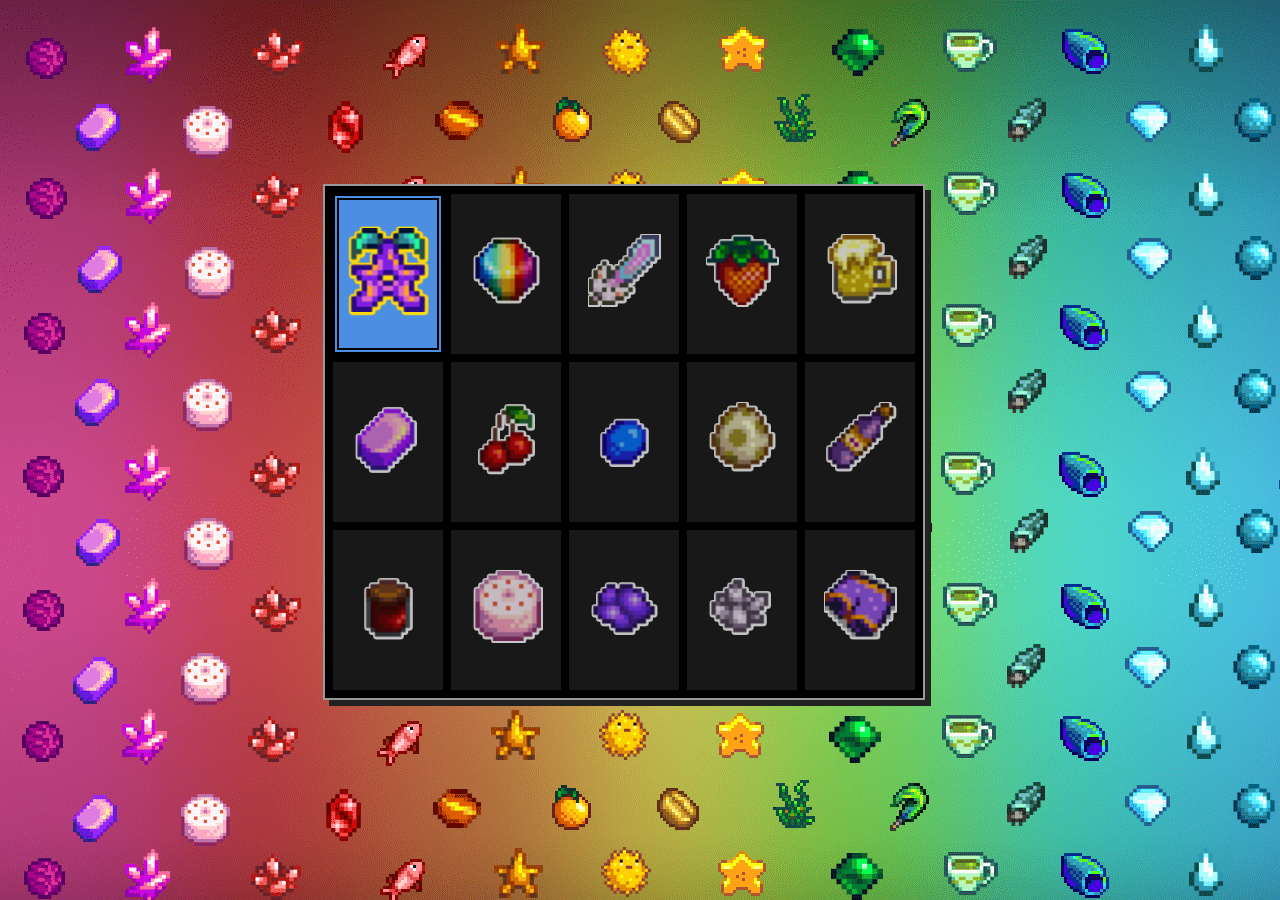
<file: itens.html>
<!DOCTYPE html>
<html lang="pt-br">
<head>
    <meta charset="UTF-8">
    <meta name="viewport" content="width=device-width, initial-scale=1.0">
    <title>Itens</title>
    <link rel="stylesheet" href="itens.css"> 
    <link rel="shortcut icon" href="./favicon-32x32 (2).png">
    <link rel="preconnect" href="https://fonts.googleapis.com">
    <link rel="preconnect" href="https://fonts.gstatic.com" crossorigin>
    <link href="https://fonts.googleapis.com/css2?family=Pixelify+Sans:wght@400..700&family=Reenie+Beanie&display=swap" rel="stylesheet">

</head>
<body>



<div id="app">
 
  <main class="container">
    <div class="characters">
      <div>
        <input type="radio" name="character" id="character-1" aria-hidden="true" tabindex="1" checked autofocus/>
        <label for="character-1" class="character">
          <img src="favicon_io.fruta_estrela/android-chrome-192x192.png" alt="">
        </label>
      </div>
      <div>
        <input type="radio" name="character" id="character-2" aria-hidden="true"/>
        <label for="character-2" class="character">
          <img src="favicon_io.fragmento_prismatico/android-chrome-192x192.png" alt="">
        </label>
      </div>
      <div>
        <input type="radio" name="character" id="character-3" aria-hidden="true"/>
        <label for="character-3" class="character">
          <img src="favicon_io.meowmere/android-chrome-192x192.png" alt="">
        </label>
      </div>
      <div>
        <input type="radio" name="character" id="character-4" aria-hidden="true"/>
        <label for="character-4" class="character">
          <img src="favicon_io.morango/android-chrome-192x192.png" alt="">
        </label>
      </div>
      <div>
        <input type="radio" name="character" id="character-5" aria-hidden="true"/>
        <label for="character-5" class="character">
          <img src="favicon_io.cerveja/android-chrome-192x192.png" alt="">
        </label>
      </div>
      <div>
        <input type="radio" name="character" id="character-6" aria-hidden="true"/>
        <label for="character-6" class="character">
          <img src="favicon_io.iridio/android-chrome-192x192.png" alt="">
        </label>
      </div>
      <div>
        <input type="radio" name="character" id="character-7" aria-hidden="true"/>
        <label for="character-7" class="character">
          <img src="favicon_io.cherry/android-chrome-192x192.png" alt="">
        </label>
      </div>
      <div>
        <input type="radio" name="character" id="character-8" aria-hidden="true"/>
        <label for="character-8" class="character">
          <img src="favicon_io.mirtilo/android-chrome-192x192.png" alt="">
        </label>
      </div>
      <div>
        <input type="radio" name="character" id="character-9" aria-hidden="true"/>
        <label for="character-9" class="character">
          <img src="favicon_io.ovo_dino/android-chrome-192x192.png" alt="">
        </label>
      </div>
      <div>
        <input type="radio" name="character" id="character-10" aria-hidden="true"/>
        <label for="character-10" class="character">
          <img src="favicon_io.vinho/android-chrome-192x192.png" alt="">
        </label>
      </div>
      <div>
        <input type="radio" name="character" id="character-11" aria-hidden="true"/>
        <label for="character-11" class="character">
          <img src="favicon_io.geleia/android-chrome-192x192.png" alt="">
        </label>
      </div>
      <div>
        <input type="radio" name="character" id="character-12" aria-hidden="true"/>
        <label for="character-12" class="character">
          <img src="favicon_io.bolo_de_morango/android-chrome-192x192.png" alt="">
        </label>
      </div>
      <div>
        <input type="radio" name="character" id="character-13" aria-hidden="true"/>
        <label for="character-13" class="character">
          <img src="favicon_io.ametista/android-chrome-192x192.png" alt="">
        </label>
      </div>
      <div>
        <input type="radio" name="character" id="character-14" aria-hidden="true"/>
        <label for="character-14" class="character">
          <img src="favicon_io.quartz/android-chrome-192x192.png" alt="">
        </label>
      </div>
      <div>
        <input type="radio" name="character" id="character-15" aria-hidden="true"/>
        <label for="character-15" class="character">
          <img src="favicon_io.short_do_lewis/android-chrome-192x192.png" alt="">
        </label>
      </div>
    </div>

   
  </main>
  <footer>
   
  </footer>
</div>


</body>
</html>
</file>
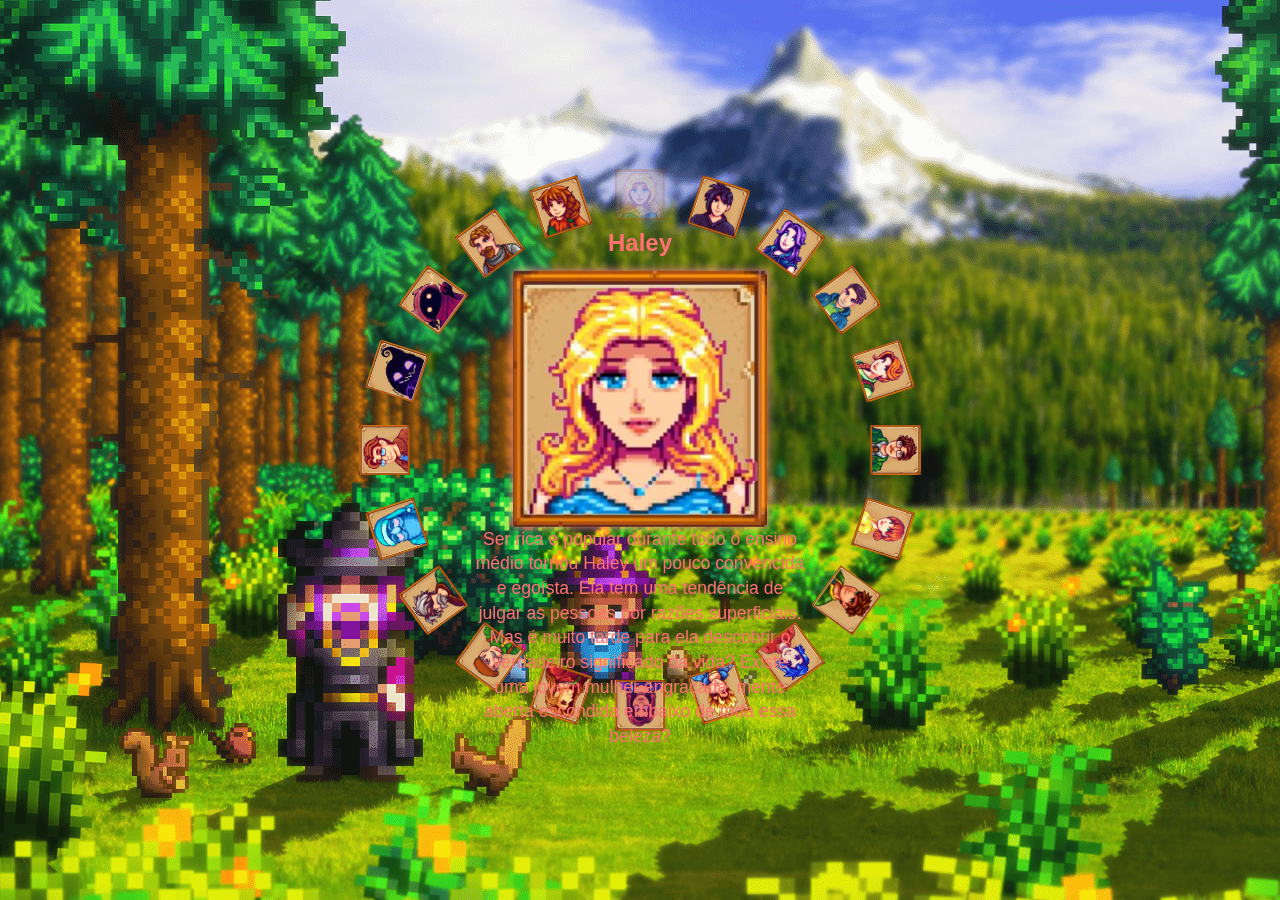
<file: personagens.html>
<!DOCTYPE html>
<html lang="pt-br">
<head>
    <meta charset="UTF-8">
    <meta name="viewport" content="width=device-width, initial-scale=1.0">
    <title>Personagens</title>
    <link rel="stylesheet" href="personagens.css">
    <link rel="shortcut icon" href="./favicon-32x32 (2).png">
    <link rel="preconnect" href="https://fonts.googleapis.com">
    <link rel="preconnect" href="https://fonts.gstatic.com" crossorigin>
    <link href="https://fonts.googleapis.com/css2?family=Pixelify+Sans:wght@400..700&family=Reenie+Beanie&display=swap" rel="stylesheet">
</head>
<body>

</header>
    
    <ul class="cards-container cards">
        <li style="--i: 0;" data-name="Haley">
            <input type="radio" id="item-1" name="gallery-item" checked>
            <label for="item-1">
                <img src="imagens/546879068_1190771223109761_7574708144175450839_n.jpg">
            </label>
            <img src="imagens/546879068_1190771223109761_7574708144175450839_n.jpg">
            <h2>Haley</h2>
            <p>Ser rica e popular durante todo o ensino médio tornou Haley um pouco convencida e egoísta. Ela tem uma tendência de julgar as pessoas por razões superficiais. Mas é muito tarde para ela descobrir o verdadeiro significado da vida? Existe uma jovem mulher engraçada, mente aberta escondida embaixo de toda essa beleza?</p>
        </li>
        <li style="--i: 1;" data-name="Sebastian">
            <input type="radio" id="item-2" name="gallery-item">
            <label for="item-2"><img src="imagens/546435503_1828257541092698_4164948960843028047_n.jpg"></label>
            <img src="imagens/546435503_1828257541092698_4164948960843028047_n.jpg" loading="lazy">
            <h2>Sebastian</h2>
            <p>Sebastian é um rebelde solitário que mora no porão dos seus pais. Ele é o meio-irmão mais velho da Maru, e sente que sua irmã ganha toda a atenção e adoração, enquanto ele é largado para apodrecer na escuridão.Ele tende a ficar muito vidrado em jogos de computador, quadrinhos, e livros de ficção científica, e às vezes passa muito tempo atrás desses hobbies sozinho em seu quarto.</p>
        </li>
        <li style="--i: 2;" data-name="Abigail">
            <input type="radio" id="item-3" name="gallery-item">
            <label for="item-3"><img src="imagens/545611560_1155247666482084_6266472948971491330_n.jpg"></label>
            <img src="imagens/545611560_1155247666482084_6266472948971491330_n.jpg" loading="lazy">
            <h2>Abigail</h2>
            <p>Abigail mora na loja com seus pais. Às vezes discute com sua mãe que se preocupa com o "estilo de vida alternativo" de Abigail. Sua mãe diz o seguinte: "Eu gostaria que Abby se vestisse mais apropriadamente e parasse de tingir seu cabelo de azul. Ela tem uma maravilhosa cor de cabelo natural, assim como sua avó.</p>
        </li>
        <li style="--i: 3;" data-name="Shane">
            <input type="radio" id="item-4" name="gallery-item">
            <label for="item-4"><img src="imagens/546419795_758865977055268_2689215211821629429_n.jpg"></label>
            <img src="imagens/546419795_758865977055268_2689215211821629429_n.jpg" loading="lazy">
            <h2>Shane</h2>
            <p>Alugo o quarto da Marnie por um bom preço. É pequeno, mas não posso reclamar. Se eu pudesse começar a minha vida novamente, provavelmente criaria galinhas. Só animais criados ao ar livre, é claro.</p>
        </li>
        <li style="--i: 4;" data-name="Leah">
            <input type="radio" id="item-5" name="gallery-item">
            <label for="item-5"><img src="imagens/547319033_3767414340223250_4065456244929428003_n.jpg"></label>
            <img src="imagens/547319033_3767414340223250_4065456244929428003_n.jpg" loading="lazy">
            <h2>Leah</h2>
            <p>Leah vive sozinha em uma pequena cabana fora da vila. Ela ama passar o tempo fora de casa, coletando uma refeição selvagem ou simplesmente apreciando os presentes da estação. Ela é uma artista talentosa com um grande portfólio... ainda assim ela é muito nervosa para mostrá-lo para o público.</p>
        </li>
        <li style="--i: 5;" data-name="Harvey">
            <input type="radio" id="item-6" name="gallery-item">
            <label for="item-6"><img src="imagens/546221529_1485645609317178_4390909651417368196_n.jpg"></label>
            <img src="imagens/546221529_1485645609317178_4390909651417368196_n.jpg" loading="lazy">
            <h2>Harvey</h2>
            <p>Harvey é o médico da cidade. Ele é um pouco velho para um solteiro, mas tem um grande coração amável e uma posição respeitada na comunidade. Ele mora em um pequeno apartamento em cima da clínica, mas gasta grande parte do seu tempo trabalhando. Você consegue sentir uma tristeza nele, como se houvesse algo que ele não diz.</p>
        </li>
        <li style="--i: 6;" data-name="Penny">
            <input type="radio" id="item-7" name="gallery-item">
            <label for="item-7"><img src="imagens/545619376_1115715853989099_854279479671631143_n.jpg"></label>
            <img src="imagens/545619376_1115715853989099_854279479671631143_n.jpg" loading="lazy">
            <h2>Penny</h2>
            <p>Penny mora com sua mãe, Pam, num pequeno trailer perto do rio. Enquanto Pam está fora bebendo no salão, Penny silenciosamente costuma fazer suas tarefas no quarto escuro e abafado que ela é forçada a chamar de lar. Ela é tímida e modesta, sem nenhuma outra grande ambição na vida a não ser se acomodar e criar uma família.</p>
        </li>
        <li style="--i: 7;" data-name="Alex">
            <input type="radio" id="item-8" name="gallery-item">
            <label for="item-8"><img src="imagens/547153893_2304148550022879_3349885700113265799_n.jpg"></label>
            <img src="imagens/547153893_2304148550022879_3349885700113265799_n.jpg" loading="lazy">
            <h2>Alex</h2>
            <p>Alex ama esportes e passar o tempo na praia. Ele é um pouco arrogante e conta vantagem a todos que ele irá ser um atleta profissional. Seria sua arrogância apenas uma fachada para mascarar sua devastadora insegurança? Estaria ele usando seus sonhos com esportes para preencher o vazio deixado pelo desaparecimento de seus pais?</p>
        </li>
        <li style="--i: 8;" data-name="Emily">
            <input type="radio" id="item-9" name="gallery-item">
            <label for="item-9"><img src="imagens/547508700_2590098601353422_4463216177327277468_n.jpg"></label>
            <img src="imagens/547508700_2590098601353422_4463216177327277468_n.jpg" loading="lazy">
            <h2>Emily</h2>
            <p>Eu só estou trabalhando com o Gus para sobreviver... mas a minha verdadeira paixão é alfaiataria. Eu fiz essas roupas a partir do zero.</p>
        </li>
        <li style="--i: 9;" data-name="Sam">
            <input type="radio" id="item-10" name="gallery-item">
            <label for="item-10"><img src="imagens/546656893_801960182362559_7896359124051410466_n.jpg"></label>
            <img src="imagens/546656893_801960182362559_7896359124051410466_n.jpg" loading="lazy">
            <h2>Sam</h2>
            <p>Sam é um cara extrovertido e amigável que está repleto de energia jovem. Ele toca guitarra e bateria, e quer começar uma banda com Sebastian assim que eles tiverem musicas juntos. Entretanto, ele tem o hábito de começar várias coisas ao mesmo tempo e não terminá-las. Sam está um pouco estressado com a volta repentina de seu pai, que esteve fora por anos devido ao seu trabalho.</p>
        </li>
        <li style="--i: 10;" data-name="Maru">
            <input type="radio" id="item-11" name="gallery-item">
            <label for="item-11"><img src="imagens/547225185_2309380926163820_1341545318921474146_n.jpg"></label>
            <img src="imagens/547225185_2309380926163820_1341545318921474146_n.jpg" loading="lazy">
            <h2>Maru</h2>
            <p>Criada por uma mãe carpinteira e o pai cientista, Maru adquiriu uma paixão por criar ferramentas desde jovem. Quando ela não está em seu quarto, brincando com máquinas e ferramentas, às vezes ela trabalha na clínica local. Amigável, extrovertida e ambiciosa, Maru seria um golpe de sorte para um humilde recém chegado como você.</p>
        </li>
        <li style="--i: 11;" data-name="Elliott">
            <input type="radio" id="item-12" name="gallery-item">
            <label for="item-12"><img src="imagens/546171712_1276555137484864_396868121266091397_n.jpg"></label>
            <img src="imagens/546171712_1276555137484864_396868121266091397_n.jpg" loading="lazy">
            <h2>Elliott</h2>
            <p>Elliott mora sozinho em uma cabana na praia. Ele é um escritor que sonha em, um dia, escrever um romance magnífico. Ele é sentimental e “romântico” com tendências a fazer poesias sobre flores. Quando ele pode pagar, gosta de uma bebida forte no Saloon Fruta Estrelar. Poderia um humilde fazendeiro como você ser a inspiração que Elliott procura? Só existe um jeito de descobrir.</p>
        </li>
        <li style="--i: 12;" data-name="Lewis">
            <input type="radio" id="item-13" name="gallery-item">
            <label for="item-13"><img src="imagens/546664077_2782702265266741_1367744044252515828_n.jpg"></label>
            <img src="imagens/546664077_2782702265266741_1367744044252515828_n.jpg" loading="lazy">
            <h2>Lewis</h2>
            <p>Sou o prefeito da Vila Pelicanos há mais de vinte anos! Ninguém concorre comigo na eleição. Gosto de pensar que isso indica que estou fazendo um bom trabalho. Gosto de ser prefeito.</p>
        </li>
        <li style="--i: 13;" data-name="Marlon">
            <input type="radio" id="item-14" name="gallery-item">
            <label for="item-14"><img src="imagens/547811255_1533534640976897_4152673115483994445_n.jpg"></label>
            <img src="imagens/547811255_1533534640976897_4152673115483994445_n.jpg" loading="Marlon">
            <h2>Marlon</h2>
            <p>Eu gostaria de falar sobre a famosa Guilda dos Aventureiros próximo a vila pelicanos. O líder da guilda, Marlon, tem um ótimo programa de recompensas para qualquer um corajoso o suficiente para matar monstros nas cavernas locais. Os aventureiros receberão itens poderosos em troca de matar grandes quantidades de monstros. Há um cartaz na parede com mais detalhes. Muito legal!</p>
        </li>
        <li style="--i: 14;" data-name="Avô">
            <input type="radio" id="item-15" name="gallery-item">
            <label for="item-15"><img src="imagens/548483233_1092502723086521_8430936810016133857_n.jpg"></label>
            <img src="imagens/548483233_1092502723086521_8430936810016133857_n.jpg" loading="lazy">
            <h2>Avô</h2>
            <p>Se você está lendo isso, significa que você está desesperado por uma mudança na sua vida. Há muito tempo atrás, o mesmo aconteceu comigo. Eu perdi de vista o que mais importa na vida: vínculos concretos com a natureza e outras pessoas. Foi então que decidi largar tudo e me mudar para o meu verdadeiro lar.</p>
        </li>
        <li style="--i: 15;" data-name="Pierre">
            <input type="radio" id="item-16" name="gallery-item">
            <label for="item-16"><img src="imagens/547857874_1102186245404204_4025245266543648586_n.jpg"></label>
            <img src="imagens/547857874_1102186245404204_4025245266543648586_n.jpg" loading="lazy">
            <h2>Pierre</h2>
            <p>Se você está procurando sementes, minha loja é o lugar para ir. Eu também vou comprar produtos de você por um bom preço! Um pouco de agricultura poderia realmente injetar uma nova vida na economia local!</p>
        </li>
        <li style="--i: 16;" data-name="Krobus">
            <input type="radio" id="item-17" name="gallery-item">
            <label for="item-17"><img src="imagens/546169816_1461923318370436_154810323406569646_n.jpg"></label>
            <img src="imagens/546169816_1461923318370436_154810323406569646_n.jpg" loading="lazy">
            <h2>Krobus</h2>
            <p>Você encontrou outros como eu nas minas? Desculpe se eles foram hostis com você. Sabe, nós aprendemos a temer humanos... houve muitos... encontros desagradáveis.</p>
        </li>
        <li style="--i: 17;" data-name="Anão">
            <input type="radio" id="item-18" name="gallery-item">
            <label for="item-18"><img src="imagens/546381773_652294644590740_2217723154121125789_n.jpg"></label>
            <img src="imagens/546381773_652294644590740_2217723154121125789_n.jpg" loading="lazy">
            <h2>Anão</h2>
            <p>Há muito tempo, meu povo conhecia os segredos da tecnologia avançada. A evidência arqueológica prova isso. Mas eu me pergunto de onde veio? E para onde foi tudo? Acho que algumas perguntas nunca serão respondidas.</p>
        </li>
        <li style="--i: 18;" data-name="Clint">
            <input type="radio" id="item-19" name="gallery-item">
            <label for="item-19"><img src="imagens/546371175_1307936407469554_2749851927634432661_n.jpg"></label>
            <img src="imagens/546371175_1307936407469554_2749851927634432661_n.jpg" loading="lazy">
            <h2>Clint</h2>
            <p>É muito melhor trabalhar ao ar livre do que passar o dia todo ao lado da fornalha quente. Sou um ferreiro apenas porque meu pai me obrigou.</p>
        </li>
        <li style="--i: 19;" data-name="Marnie">
            <input type="radio" id="item-20" name="gallery-item">
            <label for="item-20"><img src="imagens/546374669_2196195737473986_4519429474593746434_n.jpg"></label>
            <img src="imagens/546374669_2196195737473986_4519429474593746434_n.jpg" loading="lazy">
            <h2>Marnie</h2>
            <p>Os animais são tão doces... tão inocentes. E se eu não cuidar deles, quem vai? Só espero que as minhas galinhas não fiquem muito chateadas quando pego os ovos delas.</p>
        </li>
    </ul>
    <script  src="./script.js"></script>
</body>
</html>
</file>
<file: itens.css>
@import url(https://fonts.googleapis.com/css?family=Oswald);

:root{
    --background: #000;
    --text: #000000;
    --highlight: #fa9ad7;
}

* {
    margin: 0;
    padding: 0;
    box-sizing: border-box;
  }
  
  body {
    font-family: Arial, sans-serif;
    line-height: 1.6;
    background-color: #000000;
    color: #000000;
    background-image: url("imagens/2913255.png");
   
  }

  .fundo{
    margin: 98px;
    background-image: url(imagens/2913255.png);
    background: no-repeat;
    background-size: auto;
    position: relative;
    text-align: center;
  }
  
header {
    background-color:#000000;
    color: #000000;
    text-align: center;
    padding: 20px 0;
}
  
h1 {
    font-size: 2.5rem;
}
  
main {
    display: flex;
    flex-wrap: wrap;
    justify-content: center;
    gap: 20px;
    padding: 20px;  
}





@font-face {
  font-family: 'Minecraft';
  src: url('https://assets.codepen.io/36869/MinecraftTen-VGORe.woff') format('woff');
}


  

@layer reset {

  *, *::before, *::after {
    box-sizing: border-box;
  }

  * {
    margin: 0;
  }

  @media (prefers-reduced-motion: no-preference) {
    html {
      interpolate-size: allow-keywords;
    }
  }

  body {
    min-height: 100vh;
    line-height: 1.5;
    -webkit-font-smoothing: antialiased;
    display: grid;
    place-content: center;
    background-color: #333;
    padding: 1rem;
  }

  ul {
    padding: 0;
    list-style: none;
  }
}

@layer main {
  /* Frame start position */
  @property --sprite-fs {
    syntax: "<integer>";
    initial-value: 0;
    inherits: false
  }

  :root {
    /* animation duration */
    /*--sprite-as: .8s;*/
    /* animation direction */
    --sprite-ad: normal;
    /* animation fill mode */
    --sprite-af: none;
    /* animation play state */
    --sprite-ap: running;
    /* animation iteration count */
    --sprite-ai: infinite;
    /* animation timing function */
    --sprite-at: linear;
    /* animation frame rate */
    --sprite-fr: 48;

    /*--image-1: url(/cat.webp);*/
    --image-1: url(https://assets.codepen.io/36869/cat.webp);
    /*--image-2: url(/spider.webp);*/
    --image-2: url(https://assets.codepen.io/36869/spider.webp);
    /*--image-3: url(/cow.webp);*/
    --image-3: url(https://assets.codepen.io/36869/cow.webp);
    /*--image-4: url(/creeper.webp);*/
    --image-4: url(https://assets.codepen.io/36869/creeper.webp);
    /*--image-5: url(/enderman.webp);*/
    --image-5: url(https://assets.codepen.io/36869/enderman.webp);
    /*--image-6: url(/evoker.webp);*/
    --image-6: url(https://assets.codepen.io/36869/evoker.webp);
    /*--image-7: url(/golem.webp);*/
    --image-7: url(https://assets.codepen.io/36869/golem.webp);
    /*--image-8: url(/horse.webp);*/
    --image-8: url(https://assets.codepen.io/36869/horse.webp);
    /*--image-9: url(/ocelot.webp);*/
    --image-9: url(https://assets.codepen.io/36869/ocelot.webp);
    /*--image-10: url(/panda.webp);*/
    --image-10: url(https://assets.codepen.io/36869/panda.webp);
    /*--image-11: url(/skeleton.webp);*/
    --image-11: url(https://assets.codepen.io/36869/skeleton.webp);
    /*--image-12: url(/wolf.webp);*/
    --image-12: url(https://assets.codepen.io/36869/wolf.webp);
    /*--image-13: url(/squid.webp);*/
    --image-13: url(https://assets.codepen.io/36869/squid.webp);
    /*--image-14: url(/fox.webp);*/
    --image-14: url(https://assets.codepen.io/36869/fox.webp);
    /*--image-15: url(/villager.webp);*/
    --image-15: url(https://assets.codepen.io/36869/villager.webp);

    --characater-1: 'Fruta Estrela';
    --characater-2: 'Fragmento Prismático';
    --characater-3: 'Meowmere';
    --characater-4: 'Morango';
    --characater-5: 'Cereja';
    --characater-6: 'Iridio';
    --characater-7: 'Cerveja';
    --characater-8: 'Mirtilo';
    --characater-9: 'Ovo de Dinossauro';
    --characater-10: 'Vinho';
    --characater-11: 'Geleia';
    --characater-12: 'Bolo de Morango';
    --characater-13: 'Ametista';
    --characater-14: 'Quartz';
    --characater-15: 'Shorts do prefeito';
  }
}

@media (width < 940px) {
  #app {
    main {
      .characters {
        grid-template-columns: repeat(3, minmax(110px, 1fr));
        grid-template-rows: repeat(5, 160px);
      }

      .preview {
        position: sticky;
        top: .5rem;
        height: fit-content;

        .preview-container {
          --sprite-tw: 220;
        }
      }
    }
  }
}

@media (width < 680px) {
  #app {
    header {
      > div {
        & > small {
          display: none;
        }
      }
    }

    main {
      .characters {
        grid-template-columns: repeat(2, minmax(110px, 1fr));
        grid-template-rows: repeat(8, 160px);
      }
    }
  }
}

@media (width < 560px) {
  #app {
    header {
      > div.additional {
        display: none;

        kbd {
          width: 36px;
          font-size: 1.25rem;
        }
      }
    }

    main.container {
      gap: 1rem;

      .characters {
        grid-template-columns: repeat(2, minmax(90px, 1fr));
        grid-template-rows: repeat(8, 120px);

        > div {
          .character > img {
            max-width: 50px;
            max-height: 50px;
          }
        }
      }

      .preview {
        .preview-container {
          --sprite-tw: 160;

          .sprite-stats {
            font-size: .7rem;
          }
        }
      }
    }
  }
}

@media (width < 435px) {
  #app {
    main.container {
      .characters {
        grid-template-columns: repeat(1, minmax(90px, 1fr));
        grid-template-rows: repeat(15, 100px);
      }
    }
  }
}

@media (prefers-reduced-motion) {
  * {
    animation: none;
  }
}

@keyframes frame {
  to {
    --sprite-fs: var(--sprite-fe);
  }
}


#app {
  display: grid;
  gap: 1rem;

  header {
    display: flex;
    justify-content: space-between;
    align-items: center;

    h1 {
      --color: black;
      --shadow-width: 2px;
      --shadow-width-negative: calc(2px * -1);
      color: white;
      font-size: clamp(1.25rem, 0.875rem + 2vw, 2rem);
      text-box: trim-both cap alphabetic;
      text-shadow: 0 var(--shadow-width) 0 var(--color),
      var(--shadow-width) 0 0 var(--color),
      var(--shadow-width) var(--shadow-width) 0 var(--color),
      var(--shadow-width-negative) var(--shadow-width-negative) 0 var(--color),
      var(--shadow-width) var(--shadow-width-negative) 0 var(--color),
      var(--shadow-width-negative) var(--shadow-width) 0 var(--color);
    }

    & > div {
      display: flex;
      gap: 1rem;
      align-items: flex-end;
      opacity: .5;

      small {
        color: white;
        width: 10rem;
        text-align: right
      }

      kbd {
        border: 2px solid #5e5e5e;
        box-shadow: 6px 6px #222222;
        font-size: 1.25rem;
        font-weight: 600;
        white-space: nowrap;
        height: 100%;
        aspect-ratio: 1 / 1;
        width: 40px;
        display: flex;
        text-align: center;
        align-items: center;
        justify-content: center;
        background: #fff;
      }
    }
  }

  main {
    display: grid;
    gap: 2rem;
    grid-template-columns: 1fr auto;
  }
}

div.characters {
  display: grid;
  gap: .5rem;
  grid-template-columns: repeat(5, minmax(110px, 1fr));
  grid-template-rows: repeat(3, 160px);
  padding: .5rem;
  background-color: black;
  box-shadow: 6px 6px #222222;
  border: 2px solid #999999;

  > div {
    position: relative;
    background-color: #181818;
    overflow: hidden;
    display: grid;
    place-items: center;

    &:has(input:checked) {
      overflow: visible;
      background-color: #4c8ee1;

      .character > img {
        scale: 1.2;
        opacity: 1;
        --color: #ffda0e;
      }
    }

    input {
      width: 100%;
      height: 100%;
      position: absolute;
      appearance: none;
      cursor: pointer;
      z-index: 1;

      &:checked {
        outline-offset: 0;
        outline: 0;
        border: 6px double black;
      }

      &:focus, &:focus-visible {
        outline: 0;
      }
    }

    label {
      display: block;
    }

    & > .character {
      img {
        max-width: 70px;
        max-height: 70px;
        width: auto;
        transition: scale 0.2s ease;
        opacity: .75;
        --color: white;
        filter: drop-shadow(0px 1px 0px var(--color)) drop-shadow(-1px 0px 0px var(--color)) drop-shadow(1px 0px 0px var(--color)) drop-shadow(0px 1px 0px var(--color)) drop-shadow(0px -1px 0px var(--color)) drop-shadow(1px 0px 0px var(--color));
      }
    }
  }
}

.characters:has(div:nth-child(1) > input:checked) + .preview {
  --name: var(--characater-1);

  & > .preview-container {
    --sprite-image: var(--image-1);
    /* sprite columns */
    --sprite-c: 5;
    /* sprite image height */
    --sprite-h: 5364;
    /* sprite image width */
    --sprite-w: 2980;
    /* Frame frames */
    --sprite-f: 42;
    /* Frame end position */
    --sprite-fe: calc(var(--sprite-f) - 1);
  }
}

.characters:has(div:nth-child(2) > input:checked) + .preview {
  --name: var(--characater-2);

  & > .preview-container {
    --sprite-image: var(--image-2);
    /* sprite columns */
    --sprite-c: 5;
    /* sprite image height */
    --sprite-h: 3576;
    /* sprite image width */
    --sprite-w: 2980;
    /* Frame frames */
    --sprite-f: 28;
    /* Frame end position */
    --sprite-fe: calc(var(--sprite-f) - 1);
  }
}

.characters:has(div:nth-child(3) > input:checked) + .preview {
  --name: var(--characater-3);

  & > .preview-container {
    --sprite-image: var(--image-3);
    /* sprite columns */
    --sprite-c: 5;
    /* sprite image height */
    --sprite-h: 7152;
    /* sprite image width */
    --sprite-w: 2980;
    /* Frame frames */
    --sprite-f: 60;
    /* Frame end position */
    --sprite-fe: calc(var(--sprite-f) - 1);
  }
}

.characters:has(div:nth-child(4) > input:checked) + .preview {
  --name: var(--characater-4);

  & > .preview-container {
    /* sprite image */
    --sprite-image: var(--image-4);
    /* sprite columns */
    --sprite-c: 5;
    /* sprite image height */
    --sprite-h: 6556;
    /* sprite image width */
    --sprite-w: 2980;
    /* Frame frames */
    --sprite-f: 55;
    /* Frame end position */
    --sprite-fe: calc(var(--sprite-f) - 1);
  }
}

.characters:has(div:nth-child(5) > input:checked) + .preview {
  --name: var(--characater-5);

  & > .preview-container {
    /* sprite image */
    --sprite-image: var(--image-5);
    /* sprite columns */
    --sprite-c: 5;
    /* sprite image height */
    --sprite-h: 6556;
    /* sprite image width */
    --sprite-w: 2980;
    /* Frame frames */
    --sprite-f: 55;
    /* Frame end position */
    --sprite-fe: calc(var(--sprite-f) - 1);
  }
}

.characters:has(div:nth-child(6) > input:checked) + .preview {
  --name: var(--characater-6);

  & > .preview-container {
    /* sprite image */
    --sprite-image: var(--image-6);
    /* sprite columns */
    --sprite-c: 5;
    /* sprite image height */
    --sprite-h: 11920;
    /* sprite image width */
    --sprite-w: 2980;
    /* Frame frames */
    --sprite-f: 99;
    /* Frame end position */
    --sprite-fe: calc(var(--sprite-f) - 1);
  }
}

.characters:has(div:nth-child(7) > input:checked) + .preview {
  --name: var(--characater-7);

  & > .preview-container {
    /* sprite image */
    --sprite-image: var(--image-7);
    /* sprite columns */
    --sprite-c: 5;
    /* sprite image height */
    --sprite-h: 8940;
    /* sprite image width */
    --sprite-w: 2980;
    /* Frame frames */
    --sprite-f: 72;
    /* Frame end position */
    --sprite-fe: calc(var(--sprite-f) - 1);
  }
}

.characters:has(div:nth-child(8) > input:checked) + .preview {
  --name: var(--characater-8);

  & > .preview-container {
    /* sprite image */
    --sprite-image: var(--image-8);
    /* sprite columns */
    --sprite-c: 5;
    /* sprite image height */
    --sprite-h: 5960;
    /* sprite image width */
    --sprite-w: 2980;
    /* Frame frames */
    --sprite-f: 47;
    /* Frame end position */
    --sprite-fe: calc(var(--sprite-f) - 1);
  }
}

.characters:has(div:nth-child(9) > input:checked) + .preview {
  --name: var(--characater-9);

  & > .preview-container {
    /* sprite image */
    --sprite-image: var(--image-9);
    /* sprite columns */
    --sprite-c: 5;
    /* sprite image height */
    --sprite-h: 4768;
    /* sprite image width */
    --sprite-w: 2980;
    /* Frame frames */
    --sprite-f: 37;
    /* Frame end position */
    --sprite-fe: calc(var(--sprite-f) - 1);
  }
}

.characters:has(div:nth-child(10) > input:checked) + .preview {
  --name: var(--characater-10);

  & > .preview-container {
    /* sprite image */
    --sprite-image: var(--image-10);
    /* sprite columns */
    --sprite-c: 5;
    /* sprite image height */
    --sprite-h: 10728;
    /* sprite image width */
    --sprite-w: 2980;
    /* Frame frames */
    --sprite-f: 88;
    /* Frame end position */
    --sprite-fe: calc(var(--sprite-f) - 1);
  }
}

.characters:has(div:nth-child(11) > input:checked) + .preview {
  --name: var(--characater-11);

  & > .preview-container {
    /* sprite image */
    --sprite-image: var(--image-11);
    /* sprite columns */
    --sprite-c: 5;
    /* sprite image height */
    --sprite-h: 7748;
    /* sprite image width */
    --sprite-w: 2980;
    /* Frame frames */
    --sprite-f: 65;
    /* Frame end position */
    --sprite-fe: calc(var(--sprite-f) - 1);
  }
}

.characters:has(div:nth-child(12) > input:checked) + .preview {
  --name: var(--characater-12);

  & > .preview-container {
    /* sprite image */
    --sprite-image: var(--image-12);
    /* sprite columns */
    --sprite-c: 5;
    /* sprite image height */
    --sprite-h: 7152;
    /* sprite image width */
    --sprite-w: 2980;
    /* Frame frames */
    --sprite-f: 58;
    /* Frame end position */
    --sprite-fe: calc(var(--sprite-f) - 1);
  }
}

.characters:has(div:nth-child(13) > input:checked) + .preview {
  --name: var(--characater-13);

  & > .preview-container {
    /* sprite image */
    --sprite-image: var(--image-13);
    /* sprite columns */
    --sprite-c: 5;
    /* sprite image height */
    --sprite-h: 12516;
    /* sprite image width */
    --sprite-w: 2980;
    /* Frame frames */
    --sprite-f: 104;
    /* Frame end position */
    --sprite-fe: calc(var(--sprite-f) - 1);
  }
}

.characters:has(div:nth-child(14) > input:checked) + .preview {
  --name: var(--characater-14);

  & > .preview-container {
    /* sprite image */
    --sprite-image: var(--image-14);
    /* sprite columns */
    --sprite-c: 5;
    /* sprite image height */
    --sprite-h: 8344;
    /* sprite image width */
    --sprite-w: 2980;
    /* Frame frames */
    --sprite-f: 69;
    /* Frame end position */
    --sprite-fe: calc(var(--sprite-f) - 1);
  }
}

.characters:has(div:nth-child(15) > input:checked) + .preview {
  --name: var(--characater-15);

  & > .preview-container {
    /* sprite image */
    --sprite-image: var(--image-15);
    /* sprite columns */
    --sprite-c: 5;
    /* sprite image height */
    --sprite-h: 4768;
    /* sprite image width */
    --sprite-w: 2980;
    /* Frame frames */
    --sprite-f: 37;
    /* Frame end position */
    --sprite-fe: calc(var(--sprite-f) - 1);
  }
}

div.preview {
  display: grid;
  position: relative;
  grid-template-rows: auto 1fr;
  place-items: center;
  gap: .5rem;
  padding: .5rem;
  background-color: black;
  border: 2px solid #4c8ee1;
  box-shadow: 6px 6px #222222;
  user-select: none;

  &:before {
    content: var(--name);
    background: #adcbf1;
    position: relative;
    width: 100%;
    text-align: center;
    line-height: 2.5rem;
    font-weight: 700;
    font-size: 1.25rem;
    box-sizing: border-box;
  }

  & > .preview-container {
    height: 100%;
    width: 100%;
    display: grid;
    gap: .5rem;
    place-items: center;
    place-content: center;
    grid-template-rows: 1fr auto;
    counter-reset: num var(--sprite-cf) col var(--sprite-cc) row var(--sprite-cr);

    /* frame target width */
    --sprite-tw: 260;
    --sprite-r: round(up, calc(var(--sprite-f) / var(--sprite-c)), 1);

    --sprite-sw: calc(var(--sprite-w) / var(--sprite-c));
    --sprite-ar: calc(var(--sprite-tw) / var(--sprite-sw));
    --sprite-uh: calc(var(--sprite-h) * var(--sprite-ar));
    --sprite-uw: calc(var(--sprite-w) * var(--sprite-ar));
    --sprite-th: calc(var(--sprite-uh) / var(--sprite-r));
    --sprite-as: calc(var(--sprite-f) / var(--sprite-fr) * 1s);

    --sprite-cf: calc(var(--sprite-fs) + 1);
    --sprite-cc: calc(mod(var(--sprite-fs), var(--sprite-c)) + 1);
    --sprite-cr: calc(round(down, calc(calc(var(--sprite-tw) * var(--sprite-fs)) / var(--sprite-uw)), 1) + 1);
    /* Y position, round to check next ROW */
    --row: calc(round(down, calc(calc(var(--sprite-tw) * var(--sprite-fs)) / var(--sprite-uw)), 1) * var(--sprite-th));
    /* X position, mod to check COLUMN */
    --col: mod(calc(var(--sprite-tw) * var(--sprite-fs)), var(--sprite-uw));
    /* animation duration based on frame rate */
    animation: frame var(--sprite-as) var(--sprite-at) 0s var(--sprite-ai) var(--sprite-ad) var(--sprite-af) var(--sprite-ap);

    & > .sprite-container {
      position: relative;
      z-index: 1;
      background-color: white;
      height: 100%;

      &:has(> div input[type="radio"]:nth-child(2):checked) {
        .sprite {
          scale: -1 1;

          &:hover {
            scale: -1.4 1.4;
          }
        }
      }

      .sprite-direction {
        position: absolute;
        right: 0;
        bottom: 0;
        display: flex;

        input {
          appearance: none;
          width: 26px;
          height: 28px;

          &:before {
            font-size: 1.25rem;
            opacity: .25;
            cursor: pointer;
          }

          &:checked {
            &:before {
              opacity: .5;
            }
          }

          &:first-child {
            &:before {
              content: "◀️";
            }
          }

          &:last-child {
            &:before {
              content: "▶️";
            }
          }
        }
      }

      .sprite {
        top: 50%;
        position: relative;
        translate: 0 -50%;
        filter: drop-shadow(2px 4px 6px black);
        height: calc(1px * var(--sprite-th));
        width: calc(1px * var(--sprite-tw));
        background-image: var(--sprite-image);
        background-size: calc(1px * var(--sprite-uw)) calc(1px * var(--sprite-uh));
        background-position: calc(-1px * var(--col)) calc(-1px * var(--row));
        z-index: 1;
        will-change: scale;
        transition: scale 0.2s ease;

        &:hover {
          scale: 1.4;
          --color: #ffda0e;
          filter: drop-shadow(0px 1px 0px var(--color)) drop-shadow(-1px 0px 0px var(--color)) drop-shadow(1px 0px 0px var(--color)) drop-shadow(0px 1px 0px var(--color)) drop-shadow(0px -1px 0px var(--color)) drop-shadow(1px 0px 0px var(--color)) drop-shadow(2px 4px 6px black);
        }
      }
    }

    

    & > .sprite-stats {
      background: #adcbf1;
      position: relative;
      width: 100%;
      height: 100%;
      padding: .5rem;

      dl {
        display: grid;
        grid-template-columns: 1fr auto;

        dt, dd {
          &:not(:last-of-type) {
            border-bottom: 1px solid #99b3d3;
          }
        }

        dd {
          font-weight: bold;
          font-variant-numeric: tabular-nums;
          text-align: right;

          &.sprite-c {
            &:before {
              counter-reset: variable var(--sprite-c);
              content: counter(variable);
            }
          }

          &.sprite-r {
            &:before {
              counter-reset: variable var(--sprite-r);
              content: counter(variable);
            }
          }

          &.sprite-fps {
            select {
              background: transparent;
              border: 0;
              outline: none;
              padding: 0;
              font-weight: 700;
              font-family: inherit;
              font-size: inherit;
              color: #2949c5;
            }
          }

          &.sprite-fr {
            &:before {
              counter-reset: variable var(--sprite-f);
              content: counter(variable);
            }
          }

          &.sprite-tw {
            &:before {
              counter-reset: variable var(--sprite-f);
              content: counter(num) '/' counter(variable);
            }
          }

          &.sprite-cc {
            &:before {
              counter-reset: variable var(--sprite-c);
              content: counter(col) '/' counter(variable);
            }
          }

          &.sprite-cr {
            &:before {
              counter-reset: variable var(--sprite-r);
              content: counter(row) '/' counter(variable);
            }
          }
        }
      }
    }
  }
}
</file>
<file: personagens.css>
@import url(https://fonts.googleapis.com/css?family=Oswald);

:root{
    --background: #000;
    --text: #000000;
    --highlight: #fa9ad7;
}

* {
    margin: 0;
    padding: 0;
    box-sizing: border-box;
  }
  
  body {
    font-family: Arial, sans-serif;
    line-height: 1.6;
    background-color: #000000;
    color: #000000;
    background-image: url("imagens/3639104.png");
   
  }

  .fundo{
    margin: 98px;
    background-image: url(imagens/3639104.png);
    background: no-repeat;
    background-size: auto;
    position: relative;
    text-align: center;
  }
  
header {
    background-color:#000000;
    color: #000000;
    text-align: center;
    padding: 20px 0;
}
  
h1 {
    font-size: 2.5rem;
}
  
main {
    display: flex;
    flex-wrap: wrap;
    justify-content: center;
    gap: 20px;
    padding: 20px;  
}
  
@import url(https://fonts.bunny.net/css?family=abel:400);

input[type="radio"] {
	position: absolute;
	width: 1px;
	height: 1px;
	padding: 0;
	margin: -1px;
	overflow: hidden;
	clip: rect(0, 0, 0, 0);
	white-space: nowrap;
	border-width: 0;
}

.cards {
	--base-rotation: 0deg;
	--full-circle: 360deg;
	--items: 20;
	--radius: 30vw;
	--duration: 300ms;

	--cards-container-size: calc(var(--radius) * 2);
	--thumb-size: 30px;
	--image-size: calc(var(--radius));
	--image-y: 0%;
	--labels-offset: calc(var(--radius) * -1);
	--title-top: calc(var(--thumb-size) * -3);
	--info-top: calc(100% + 2rem);
	--info-width: 100%;

	position: fixed;
	inset: 0;
	margin: auto;
	width: var(--cards-container-size);
	height: var(--cards-container-size);
	aspect-ratio: 1;
	border-radius: 50%;
	perspective: 1000px;
	transition: transform 0.3s ease-in-out var(--duration);
	list-style: none;
}

@media (min-width: 800px) {
	.cards {
		--radius: 30vw;
		--thumb-size: 40px;
		--title-top: 2rem;
	}
}
@media (min-width: 1200px) {
	.cards {
		--radius: 20vw;
		--thumb-size: 50px;
		--image-y: -20%;
		--info-width: min(100% - 2rem, 65%);

		--info-top: calc(var(--image-size) * 1.3);
	}
}

.cards li {
	position: absolute;
	inset: 0;
	margin: 0;
	padding: 0;
	transform-origin: center;
	display: grid;
	place-content: center;
	transform: rotate(calc(var(--i) * 360deg / var(--items)));
	pointer-events: none;
}

.cards li > label {
	position: absolute;
	inset: 0;
	margin: auto;
	transform: translateY(var(--labels-offset));
	width: var(--thumb-size);
	height: var(--thumb-size);
	cursor: pointer;
	pointer-events: initial;
	/*outline: 1px dashed red;*/
	transition: var(--duration) ease-in-out;
}
/* thumbs */
.cards li > label > img {
	transform-origin: center;
	width: 100%;
	scale: var(--label-scale, 1);
	opacity: var(--label-opacity, 1);
	transition: scale var(--duration) ease-in-out,
		opacity var(--duration) ease-in-out;
}
/* redudce scale of all thumbs */
.cards:has(label:hover) label {
	--label-scale: 0.75;
}
/* enlarge thumbs either side of hovered */
.cards li:has(+ li > label:hover) > label,
.cards li:has(label:hover) + li > label {
	--label-scale: 1.25;
}
/* hovered thumb */
.cards li > label:hover img {
	--label-scale: 1.5;
}
/* main image */
.cards > li > img {
	width: var(--image-size);
	height: var(--image-size);
	object-fit: contain;
	z-index: 52;

	transform: translateY(var(--image-y));
	transition-property: opacity, scale, width, height, transform, filter;
	transition-duration: var(--duration);
	transition-timing-function: ease-in-out;
	transition-delay: var(--item-delay, 0ms), var(--item-delay, 0ms), 0ms, 0ms, 0ms,
		0ms;

	pointer-events: initial;
	opacity: var(--item-opacity, 0);
	scale: var(--item-scale, 0);
	filter: drop-shadow(0px 0px 5px rgb(255, 144, 144));
}

.cards > li:has(:checked) > img:hover {
	transform: translateY(var(--image-y)) rotateY(-30deg) rotateX(-5deg);
	transition-delay: 0ms;
	filter: drop-shadow(15px 10px 5px rgba(233, 7, 7, 0.956));
}

.cards > li > h2,
.cards > li > p {
	position: absolute;
	left: 50%;
	text-align: center;
	transform: translate(-50%, 0);
	transform-origin: center;
}
.cards > li > h2 {
	top: var(--title-top);
	opacity: var(--title-opacity, 0);
	translate: 0 var(--title-y, -30px);
	transition: var(--duration) ease-in-out var(--title-delay, 0ms);
}
.cards > li > p {
	top: var(--info-top);
	margin: 0 auto;
	width: var(--info-width);
	z-index: 2;
	font-size: clamp(0.8rem, 3.5vw + 0.05rem, 1.1rem);
	text-wrap: balance;
	opacity: var(--info-opacity, 0);
	translate: 0 var(--info-y, 30px);
	transition: var(--duration) ease-in-out var(--info-delay, 0ms);
}

/* update custom properties for checked item */
li:has(input:checked) {
	--label-opacity: 0.25;
	--label-scale: 1;
	--item-scale: 1;
	--item-opacity: 1;
	--item-delay: calc(var(--duration) * 2);
	--title-opacity: 1;
	--title-y: 0;
	--title-delay: calc(var(--duration) * 3);
	--info-opacity: 1;
	--info-y: 0;
	--info-delay: calc(var(--duration) * 3);
	/*outline: 1px dashed red;*/
	z-index: 99;
}

/* rotate container based on checked radio */
.cards:has(input:checked) {
	transform: rotate(
		calc(
			var(--base-rotation) - (var(--index) * var(--full-circle) / var(--items))
		)
	);
}
/*
this would be so much simpler if we could use counter values as custom property values
*/
.cards:has(input#item-1:checked) {
	--index: 0;
}
.cards:has(input#item-2:checked) {
	--index: 1;
}
.cards:has(input#item-3:checked) {
	--index: 2;
}
.cards:has(input#item-4:checked) {
	--index: 3;
}
.cards:has(input#item-5:checked) {
	--index: 4;
}
.cards:has(input#item-6:checked) {
	--index: 5;
}
.cards:has(input#item-7:checked) {
	--index: 6;
}
.cards:has(input#item-8:checked) {
	--index: 7;
}
.cards:has(input#item-9:checked) {
	--index: 8;
}
.cards:has(input#item-10:checked) {
	--index: 9;
}
.cards:has(input#item-11:checked) {
	--index: 10;
}
.cards:has(input#item-12:checked) {
	--index: 11;
}
.cards:has(input#item-13:checked) {
	--index: 12;
}
.cards:has(input#item-14:checked) {
	--index: 13;
}
.cards:has(input#item-15:checked) {
	--index: 14;
}
.cards:has(input#item-16:checked) {
	--index: 15;
}
.cards:has(input#item-17:checked) {
	--index: 16;
}
.cards:has(input#item-18:checked) {
	--index: 17;
}
.cards:has(input#item-19:checked) {
	--index: 18;
}
.cards:has(input#item-20:checked) {
	--index: 19;
}

/* general styling */
*,
::before,
::after {
	box-sizing: border-box;
}
:root {
	--clr-bg: #ff7979;
	--clr-primary: rgb(255, 113, 113);
}
html {
	background-color: var(--clr-bg);
	font-family: "Abel", sans-serif;
}

body {
	min-height: 100svh;
	display: flex;
	flex-direction: column;
	align-items: center;
	justify-content: center;
	gap: 1.5rem;
	line-height: 1.4;
	color: var(--clr-primary);
	padding: 1rem;
	margin: 0;
}
</file>
